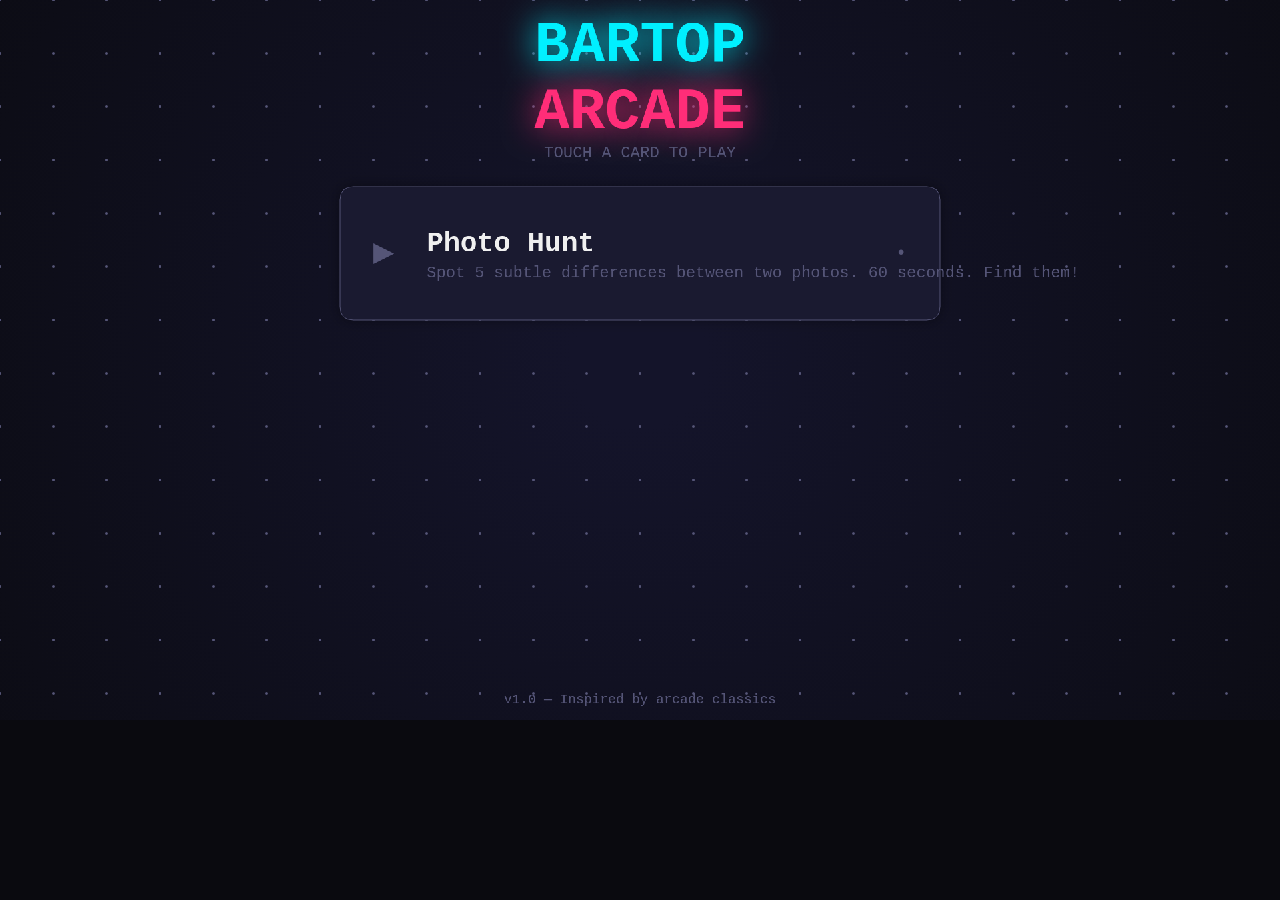
<file: index.html>
<!DOCTYPE html>
<html lang="en">
<head>
  <meta charset="UTF-8">
  <meta name="viewport" content="width=device-width, initial-scale=1.0, maximum-scale=1.0, user-scalable=no">
  <meta name="apple-mobile-web-app-capable" content="yes">
  <title>Bartop Arcade</title>
  <link rel="stylesheet" href="css/style.css">
</head>
<body>
  <canvas id="gameCanvas"></canvas>

  <script type="module" src="js/engine.js"></script>
  <script type="module" src="js/games/spot-the-difference.js"></script>
</body>
</html>
</file>
<file: css/style.css>
/* ============================================
   Bartop Arcade - Base Styles
   ============================================ */

*, *::before, *::after {
  margin: 0;
  padding: 0;
  box-sizing: border-box;
}

html, body {
  width: 100%;
  height: 100%;
  overflow: hidden;
  background: #0a0a0f;
  font-family: 'Courier New', monospace;
  -webkit-font-smoothing: antialiased;
  touch-action: none;
  -ms-touch-action: none;
  user-select: none;
  -webkit-user-select: none;
}

#gameCanvas {
  display: block;
  position: fixed;
  top: 0;
  left: 0;
  width: 100%;
  height: 100%;
  image-rendering: pixelated;
  image-rendering: crisp-edges;
  cursor: pointer;
}

/* Retro neon glow keyframes (applied via JS canvas, not CSS) */
/* Reserved for future CSS-based overlays if needed */
</file>
